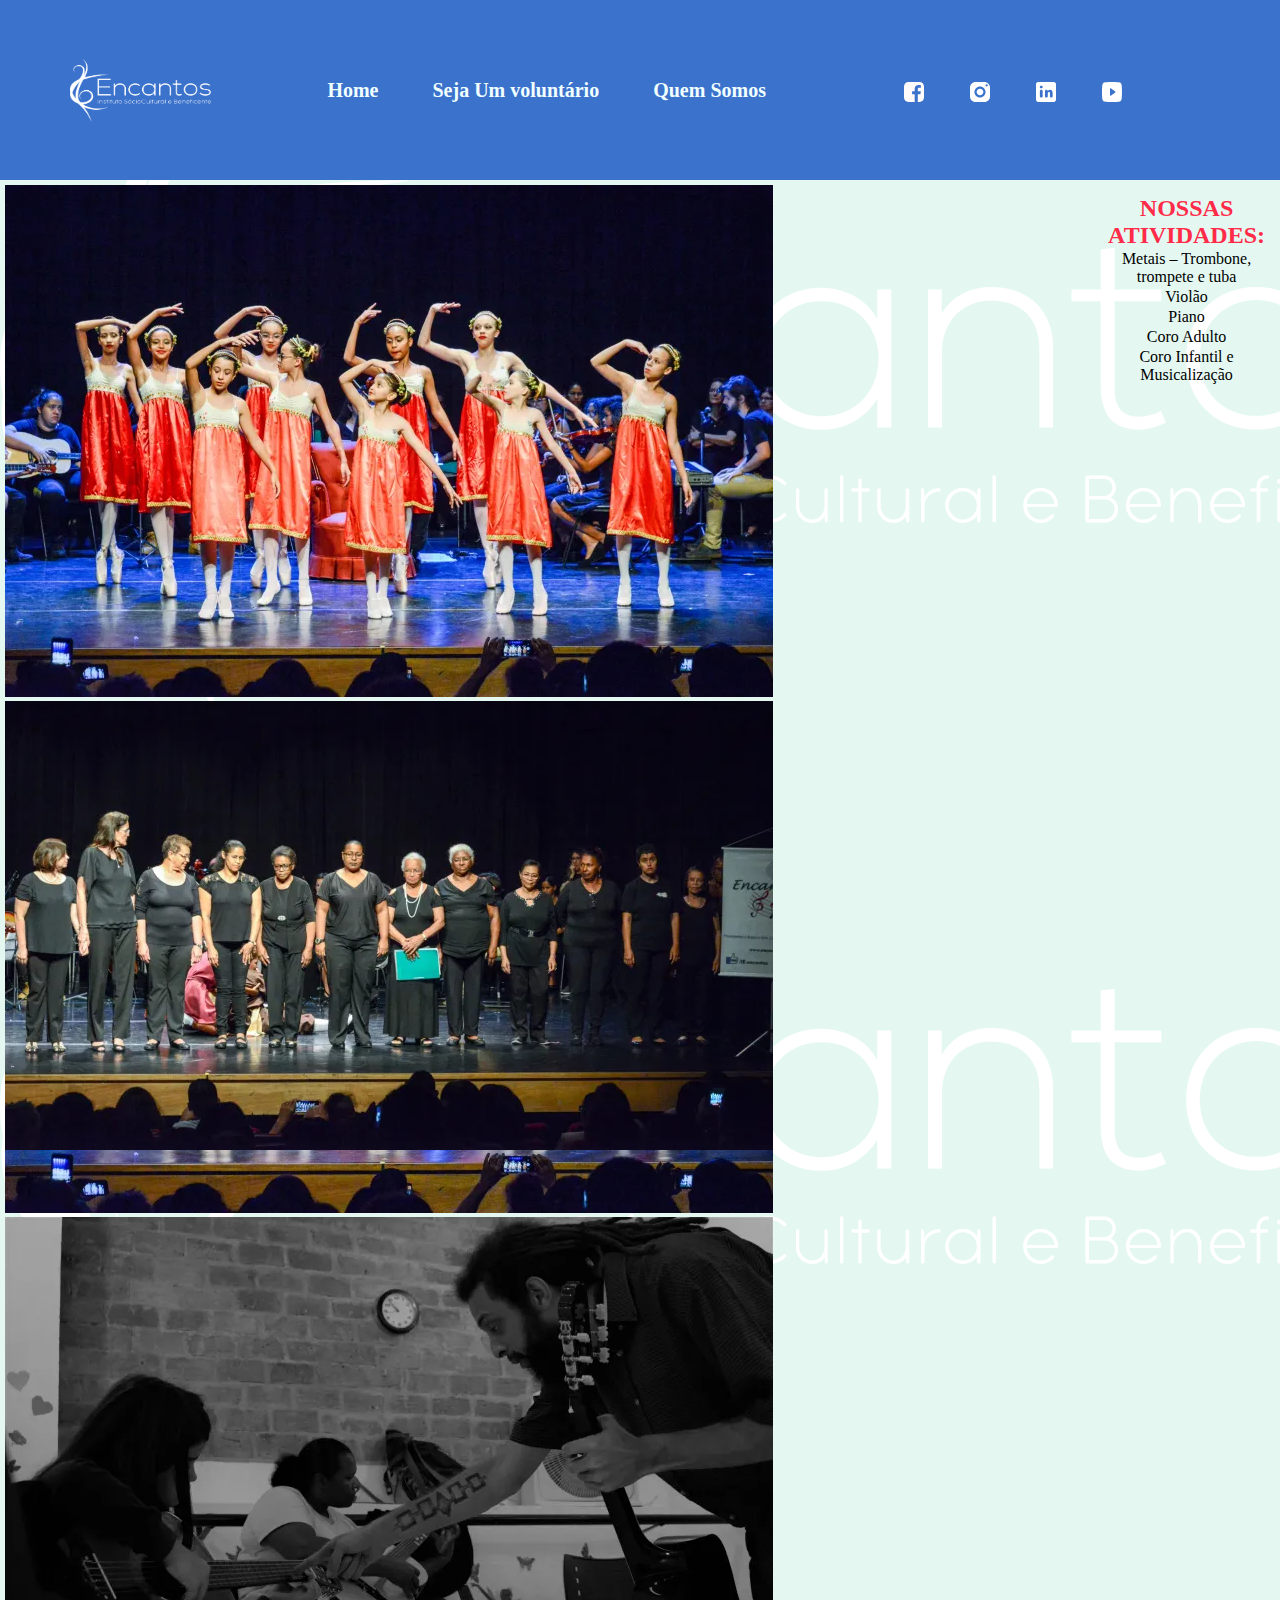
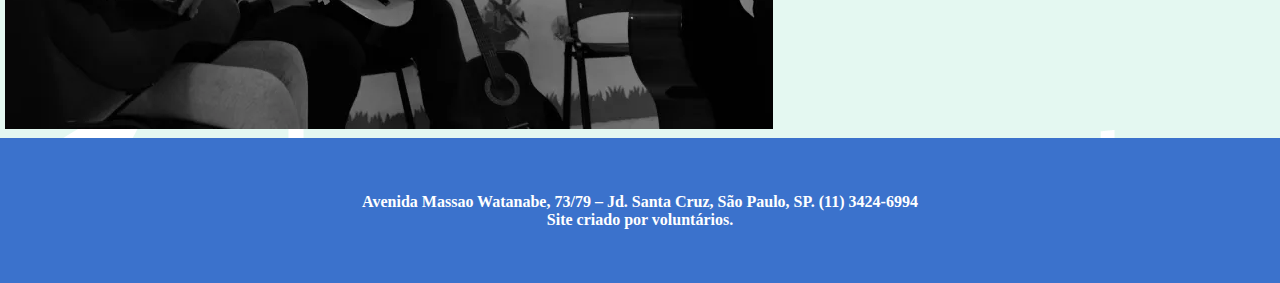
<file: cursos.html>
<!DOCTYPE html>
<html lang="en">
<head>
    <meta charset="UTF-8">
    <meta http-equiv="X-UA-Compatible" content="IE=edge">
    <meta name="viewport" content="width=device-width, initial-scale=1.0">
    <link rel="stylesheet" href="Css/style.css">
    <link rel="stylesheet" href="Css/styleC.css">
    <link rel="shortcut icon" href="imagens/favicon_io (1)/favicon-16x16.png" type="image/x-icon">
    <title>Cursos</title>
</head>
<body>
    <header>
        <img src="imagens/Cópia de logo em branco (positivo).png" alt="Logo Encantos" class="header-logo">
        
        <nav>
            <a href="index.html">Home</a>
            <a href="sejaumvoluntario.html">Seja Um voluntário</a>
            <a href="quemsomos.html">Quem Somos</a>
        </nav>
        <div class="header-icons">
            <a href="https://www.facebook.com/institutoencantos" target="_blank"><img src="imagens/Facebook.svg" alt="icone-facebook"></a>
            <a href="https://www.instagram.com/institutoencantos/" target="_blank"><img src="imagens/Instagram.svg" alt="icone-instagram" ></a>
            <a href="#" target="_blank"><img src="imagens/Linkedin.svg" alt="icone-likedin"></a>
            <a href="https://www.youtube.com/channel/UC0UfWYgQMne2JKoq-WQhG4g" target="_blank"><img src="imagens/Youtube.svg" alt="icone-youtube"></a>
        </div>
        <div class="menu_toggle">
            <div class="one"></div>
            <div class="two"></div>
            <div class="three"></div>
        </div>
        <div class="on_full_Menu showOff" id="on_full_Menu">
            
            <nav class="nav_toggle">
                <a href="index.html">Home</a>
            <a href="sejaumvoluntario.html">Seja Um voluntário</a>
            <a href="quemsomos.html">Quem Somos</a>
            </nav>
        </div>
    </header>
    <main>
        <section class="img">
           <img src="imagens/cursos/1.png" alt="">
           <img src="imagens/cursos/2.png" alt="">
           <img src="imagens/cursos/3.png" alt="">
           
        </section>
        <section class="cursos">
            <h2>NOSSAS ATIVIDADES:</h2>
            <ul>
                <li>Metais – Trombone, trompete e tuba</li>
                <li>Violão</li>
                <li>Piano</li>
                <li>Coro Adulto</li>
                <li>Coro Infantil e Musicalização</li>
            </ul>

        </section>
          
        
    </main>
    <footer>
        <h4>Avenida Massao Watanabe, 73/79 – Jd. Santa Cruz, São Paulo, SP. (11) 3424-6994</h4>
        <h4>Site criado por voluntários.</h4>
    </footer>
    <script src="/JavaScript/app.js"></script>
</body>
</html>
</file>
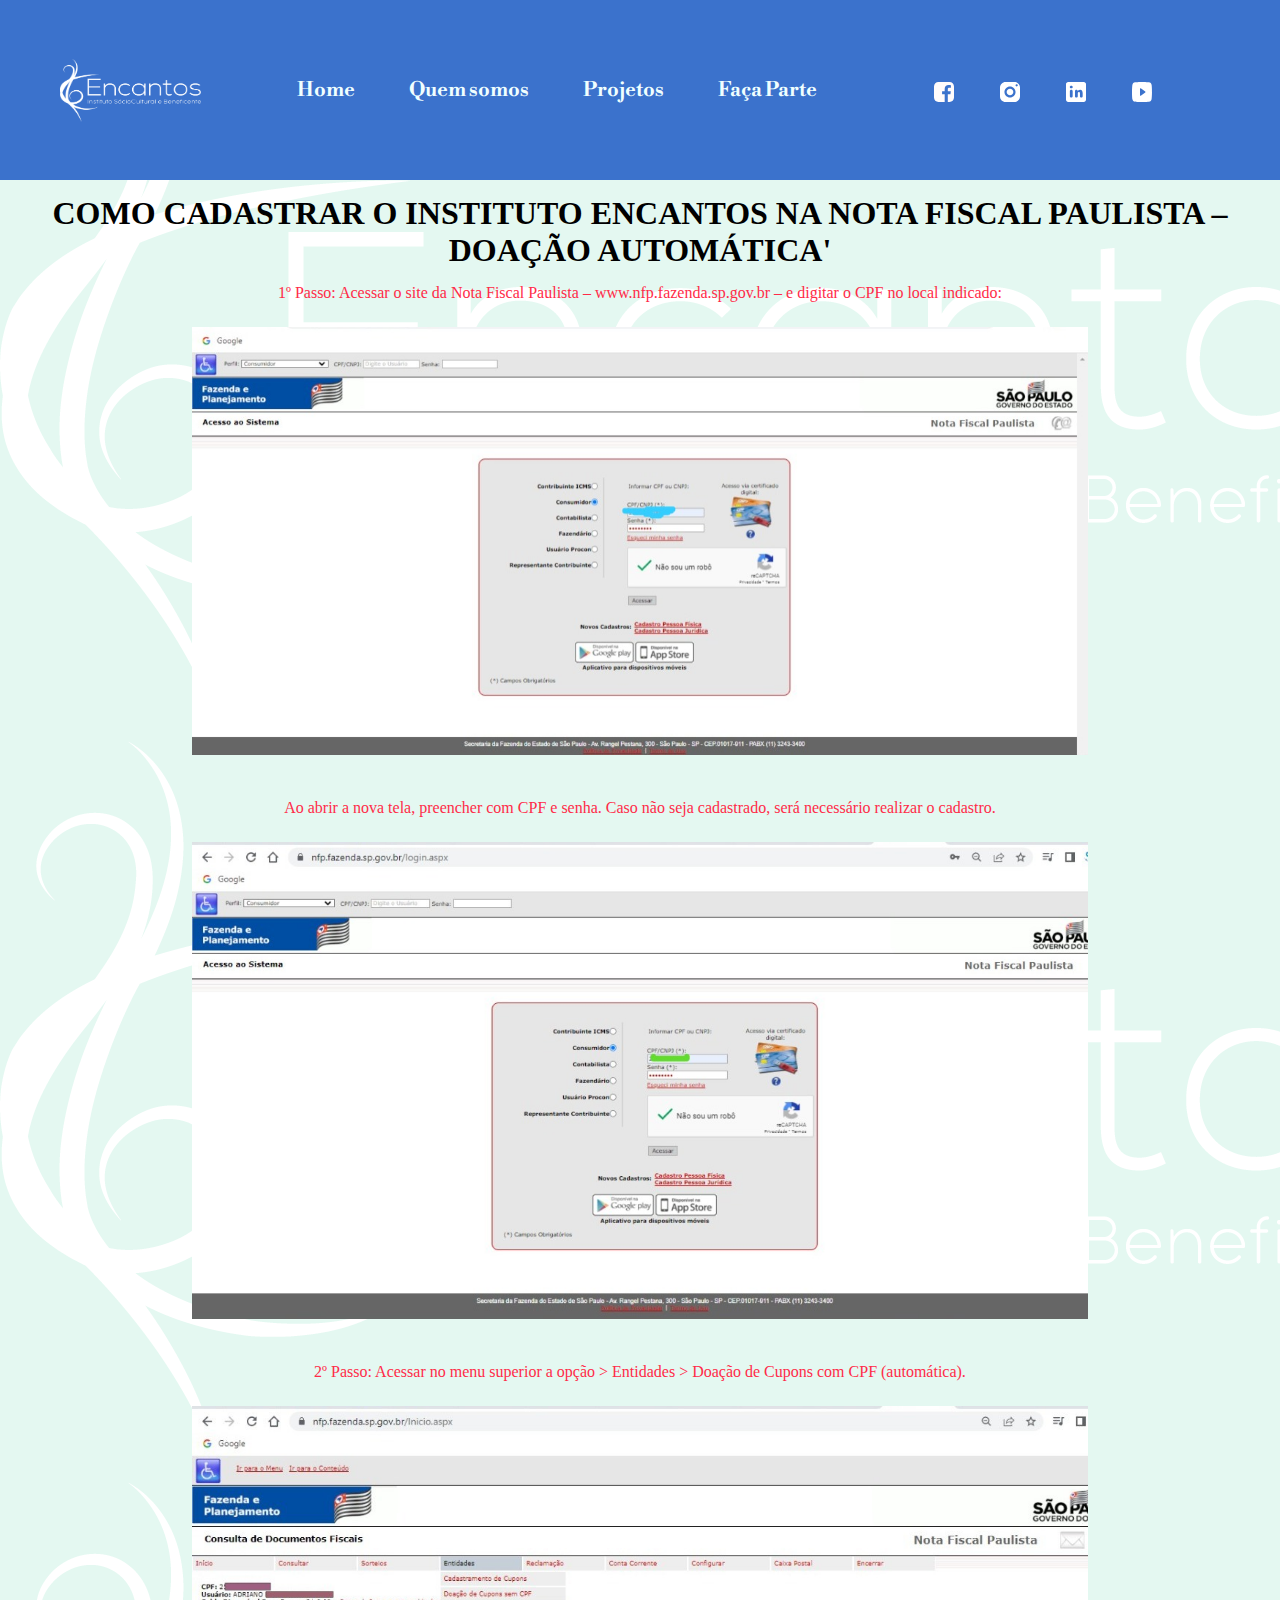
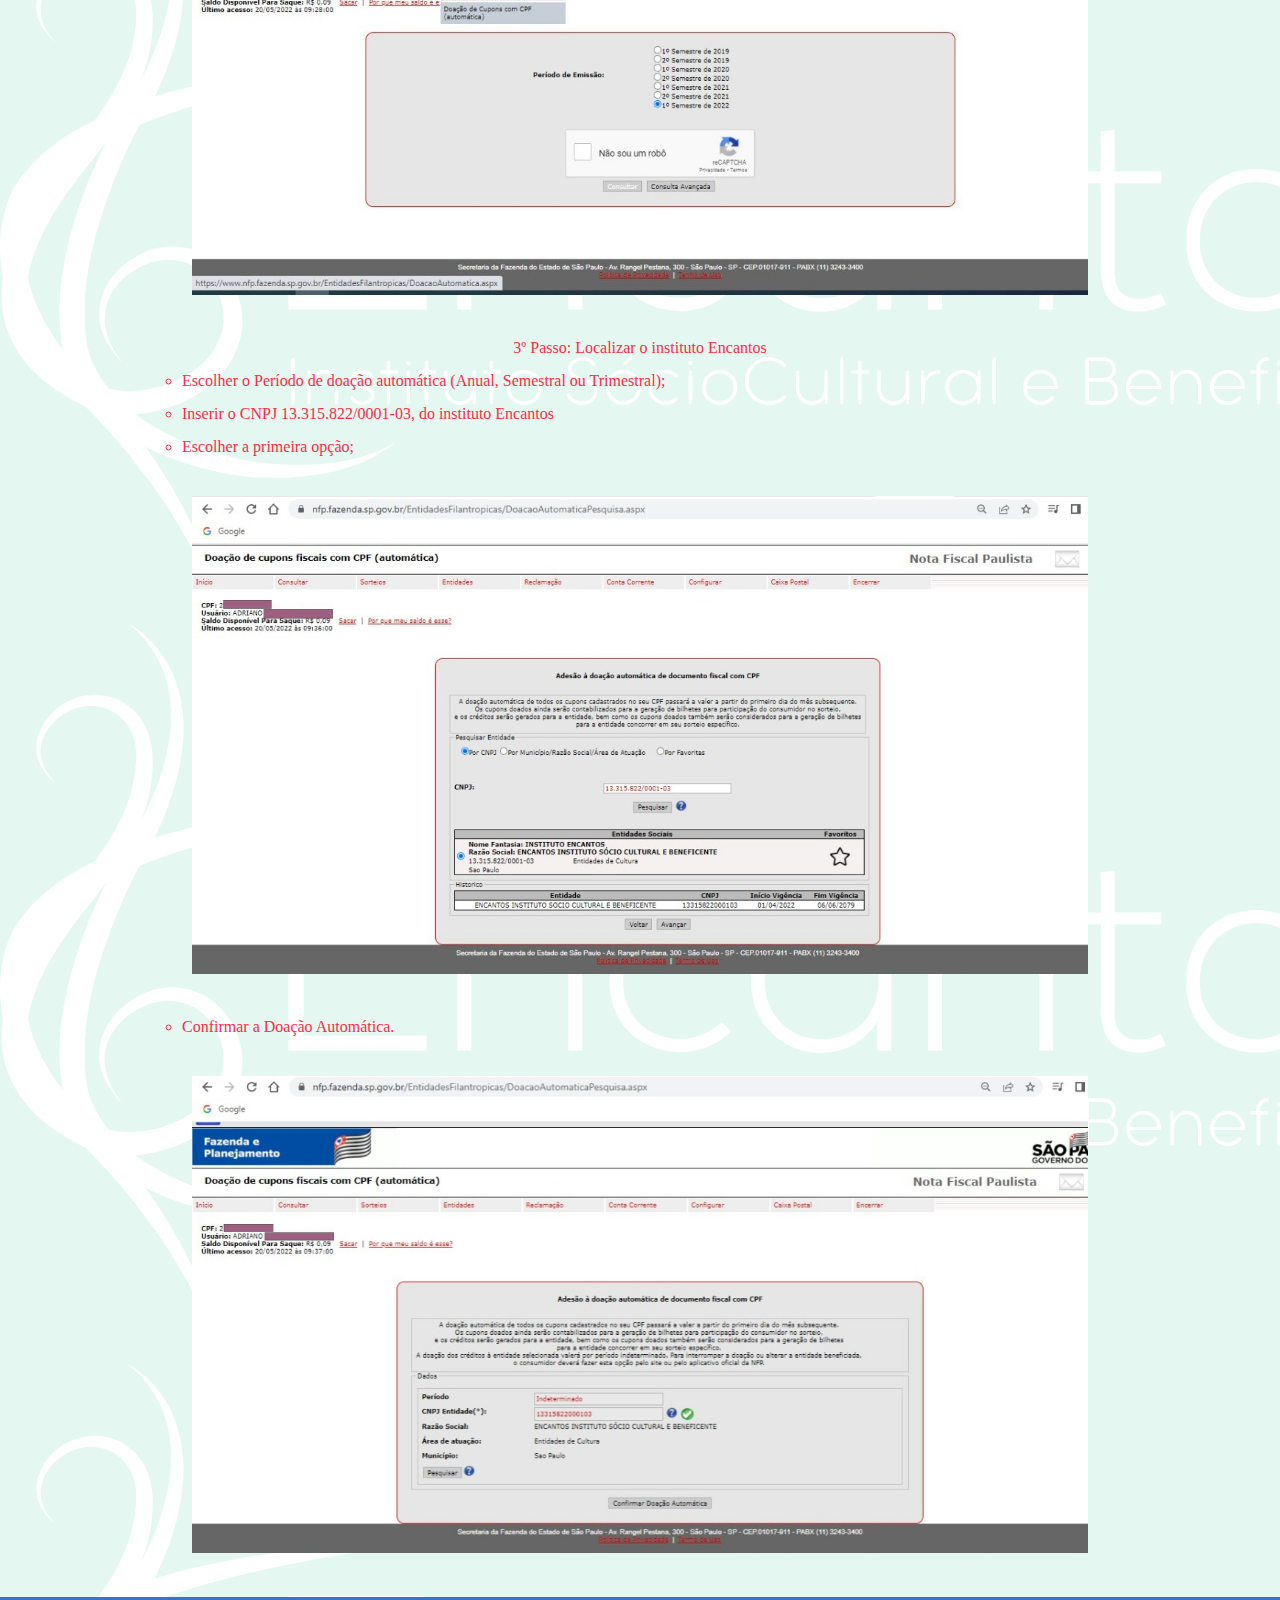
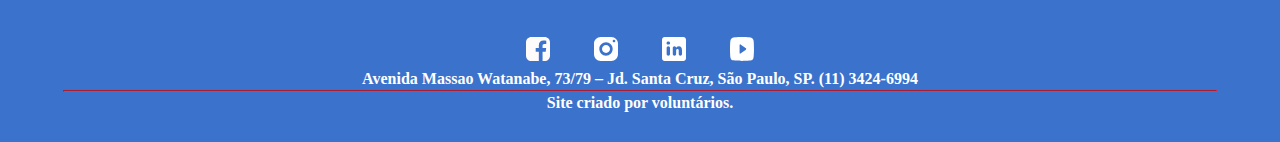
<file: doacao.html>
<!DOCTYPE html>
<html lang="pt-br">
<head>
    <meta charset="UTF-8">
    <meta http-equiv="X-UA-Compatible" content="IE=edge">
    <meta name="viewport" content="width=device-width, initial-scale=1.0">
    <link rel="stylesheet" href="/Css/style.css">
    <link rel="stylesheet" href="/Css/styledoacao.css">
    <link rel="shortcut icon" href="imagens/favicon_io (1)/favicon-16x16.png" type="image/x-icon">
    <style>
        @import url('https://fonts.googleapis.com/css2?family=Anton&display=swap');
        @import url('https://fonts.googleapis.com/css2?family=Comfortaa:wght@300&family=IBM+Plex+Sans+Thai+Looped:wght@500&display=swap');
        @import url('https://fonts.googleapis.com/css2?family=IBM+Plex+Sans+Thai+Looped:wght@500&display=swap');
        @import url('https://fonts.googleapis.com/css2?family=Libre+Bodoni:ital@1&display=swap');
    </style> 
    <title>Doação</title>
</head>
<body>
    <div class="wrapper">
        <div class="popup">
            <h4>Faça sua doação</h4>
            <p>Pix: XXX-XXX-XXX-XX</p>
            <div class="closeX">X</div>
            <article>
                <h4>Doação com nota fiscal</h4>
                <p> Para saber como fazer sua doação com notas fiscais acesse<a href="#">Aqui</a></p>
            </article>
        </div>
    </div>
    <header>
        <img src="imagens/Cópia de logo em branco (positivo).png" alt="Logo Encantos" class="header-logo">
        
        <nav>
            <a href="index.html">Home</a>
            <a href="quemsomos.html">Quem somos</a>
            <a href="projetos.html">Projetos</a>
            <a href="facaparte.html">Faça Parte</a>
        </nav>
        <div class="header-icons">
            <a href="https://www.facebook.com/institutoencantos" target="_blank"><img src="imagens/Facebook.svg" alt="icone-facebook"></a>
            <a href="https://www.instagram.com/institutoencantos/" target="_blank"><img src="imagens/Instagram.svg" alt="icone-instagram" ></a>
            <a href="#" target="_blank"><img src="imagens/Linkedin.svg" alt="icone-likedin"></a>
            <a href="https://www.youtube.com/channel/UC0UfWYgQMne2JKoq-WQhG4g" target="_blank"><img src="imagens/Youtube.svg" alt="icone-youtube"></a>
        </div>
        <div class="menu_toggle">
            <div class="one"></div>
            <div class="two"></div>
            <div class="three"></div>
        </div>
        <div class="on_full_Menu showOff" id="on_full_Menu">
            
            <nav class="nav_toggle">
                <a href="index.html">Home</a>
                <a href="quemsomos.html">Quem somos</a>
                <a href="projetos.html">Projetos</a>
                <a href="facaparte.html">Faça Parte</a>
            </nav>
        </div>
    </header>
    <main>
        <h1>COMO CADASTRAR O INSTITUTO ENCANTOS NA NOTA FISCAL PAULISTA – DOAÇÃO AUTOMÁTICA'</h1>
      <ul>
          <li>
              <p>1º Passo: Acessar o site da Nota Fiscal Paulista – www.nfp.fazenda.sp.gov.br – e digitar o CPF no local indicado:</p>
              <img src="imagens/doacao/01.jpg" class="imgTutorial" alt="">
              <p>Ao abrir a nova tela, preencher com CPF e senha. Caso não seja cadastrado, será necessário realizar o cadastro.</p>
              <img src="imagens/doacao/02.jpg" class="imgTutorial" alt="">
          </li>
          <li>
            <p>2º Passo: Acessar no menu superior a opção > Entidades > Doação de Cupons com CPF (automática).</p>
            <img src="imagens/doacao/03.jpg" class="imgTutorial" alt="">
        </li>
        <li>
            <p>3º Passo: Localizar o instituto Encantos</p>
            <ul>
                <li>Escolher o Período de doação automática (Anual, Semestral ou Trimestral);</li>
                <li>Inserir o CNPJ 13.315.822/0001-03, do instituto Encantos</li>
                <li>Escolher a primeira opção;</li>
               
            </ul>
            
        </li>
        <li>
            <img src="imagens/doacao/04.png" class="imgTutorial" alt="">
        </li>
        <li>
            <ul>
                <li>Confirmar a Doação Automática.</li>
            </ul>
            <img src="imagens/doacao/05.png" class="imgTutorial" alt="">

            
        </li>
        
      </ul>
    </main>
    <footer>
        <div class="icons-footer">
            <a href="https://www.facebook.com/institutoencantos" target="_blank"><img src="imagens/Facebook.svg" alt="icone-facebook"></a>
            <a href="https://www.instagram.com/institutoencantos/" target="_blank"><img src="imagens/Instagram.svg" alt="icone-instagram" ></a>
            <a href="#" target="_blank"><img src="imagens/Linkedin.svg" alt="icone-likedin"></a>
            <a href="https://www.youtube.com/channel/UC0UfWYgQMne2JKoq-WQhG4g" target="_blank"><img src="imagens/Youtube.svg" alt="icone-youtube"></a>
        </div>
       
        <h4>Avenida Massao Watanabe, 73/79 – Jd. Santa Cruz, São Paulo, SP. (11) 3424-6994</h4>
        <hr>
        <h4>Site criado por voluntários.</h4>
    </footer>
    <script src="/JavaScript/app.js"></script>
</body>
</html>
</file>
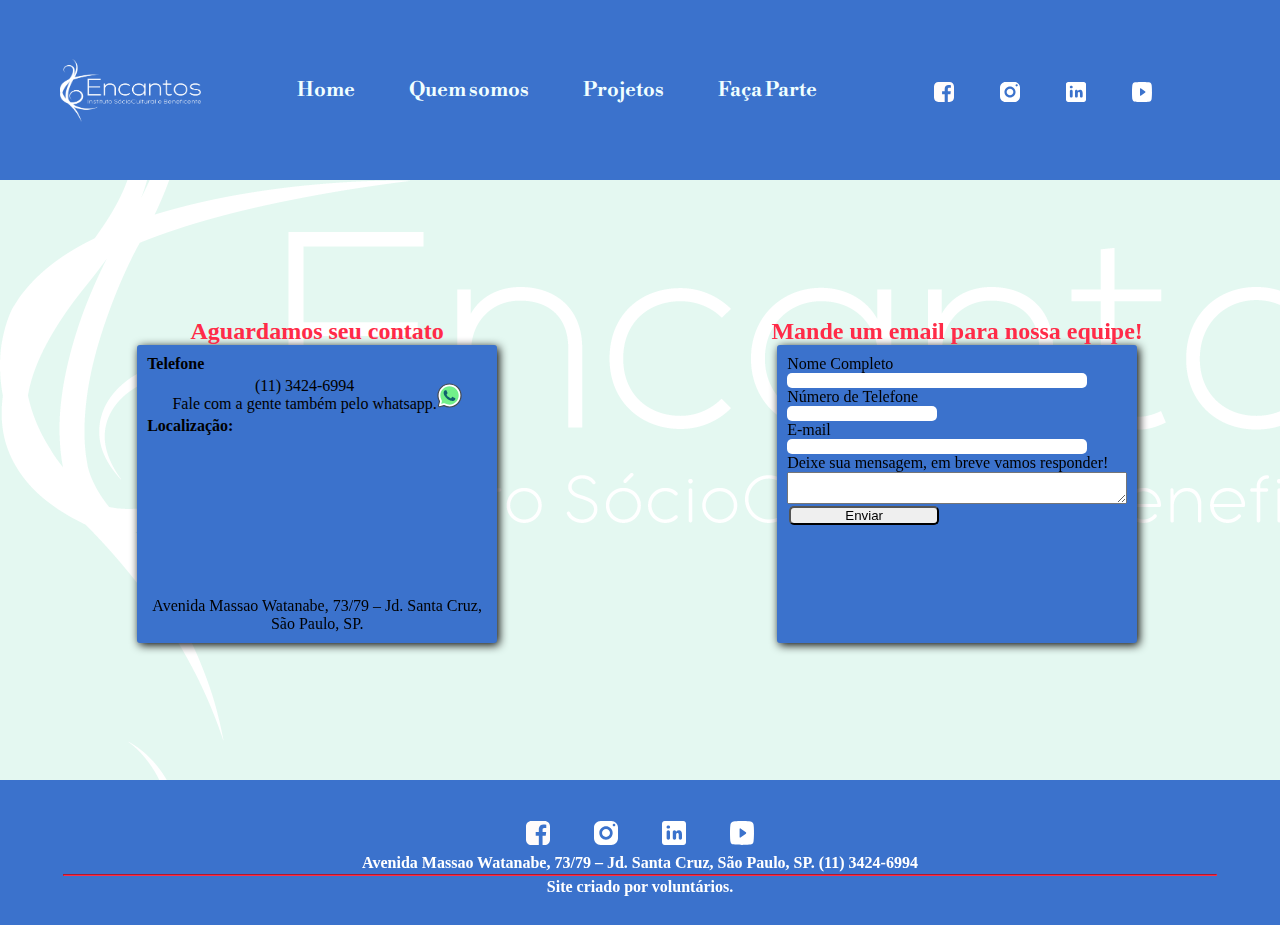
<file: facaparte.html>
<!DOCTYPE html>
<html lang="en">
<head>
    <meta charset="UTF-8">
    <meta http-equiv="X-UA-Compatible" content="IE=edge">
    <meta name="viewport" content="width=device-width, initial-scale=1.0">
    <link rel="stylesheet" href="Css/style.css">
    <link rel="stylesheet" href="Css/styleSV.css">
    <link rel="shortcut icon" href="imagens/favicon_io (1)/favicon-16x16.png" type="image/x-icon">
    <style>
        @import url('https://fonts.googleapis.com/css2?family=Anton&display=swap');
        @import url('https://fonts.googleapis.com/css2?family=Comfortaa:wght@300&family=IBM+Plex+Sans+Thai+Looped:wght@500&display=swap');
        @import url('https://fonts.googleapis.com/css2?family=IBM+Plex+Sans+Thai+Looped:wght@500&display=swap');
        @import url('https://fonts.googleapis.com/css2?family=Libre+Bodoni:ital@1&display=swap');
    </style> 
    <title>Faça Parte</title>
</head>
<body>
    <header>
        <img src="imagens/Cópia de logo em branco (positivo).png" alt="Logo Encantos" class="header-logo">
        
        <nav>
            <a href="index.html">Home</a>
            <a href="quemsomos.html">Quem somos</a>
            <a href="projetos.html">Projetos</a>
            <a href="facaparte.html">Faça Parte</a>
        </nav>
        <div class="header-icons">
            <a href="https://www.facebook.com/institutoencantos" target="_blank"><img src="imagens/Facebook.svg" alt="icone-facebook"></a>
            <a href="https://www.instagram.com/institutoencantos/" target="_blank"><img src="imagens/Instagram.svg" alt="icone-instagram" ></a>
            <a href="#" target="_blank"><img src="imagens/Linkedin.svg" alt="icone-likedin"></a>
            <a href="https://www.youtube.com/channel/UC0UfWYgQMne2JKoq-WQhG4g" target="_blank"><img src="imagens/Youtube.svg" alt="icone-youtube"></a>
        </div>
        <div class="menu_toggle">
            <div class="one"></div>
            <div class="two"></div>
            <div class="three"></div>
        </div>
        <div class="on_full_Menu showOff" id="on_full_Menu">
            
            <nav class="nav_toggle">
                <a href="index.html">Home</a>
                <a href="projetos.html">Cursos</a>
                <a href="quemsomos.html">Quem Somos</a>
                <a href="facaparte.html">Faça Parte</a>
            </nav>
        </div>
    </header>
    <main>
        <section>
            <h2>Aguardamos seu contato</h2>
            <div class="contact">
                <h4>Telefone</h4>
            <p>(11) 3424-6994 <br>
                Fale com a gente também pelo whatsapp.<a href="https://web.whatsapp.com/send?phone=551134246994" target="_blank"><img id="whats" src="imagens/icons8-whatsapp.svg" alt=""></a></p>
            <h4>Localização:</h4>
            <div class="map"><iframe src="https://www.google.com/maps/embed?pb=!1m18!1m12!1m3!1d3659.90221699169!2d-46.669913685024!3d-23.463991384731287!2m3!1f0!2f0!3f0!3m2!1i1024!2i768!4f13.1!3m3!1m2!1s0x94cef75e2ed046e3%3A0x68a39c5c61e62952!2sAv.%20Masao%20Watanabe%2C%2073%20-%20Jardim%20Santa%20Cruz%2C%20S%C3%A3o%20Paulo%20-%20SP%2C%2002672-000!5e0!3m2!1spt-BR!2sbr!4v1656889603598!5m2!1spt-BR!2sbr" width="200" height="150" style="border:0;" allowfullscreen="" loading="lazy" referrerpolicy="no-referrer-when-downgrade"></iframe></div>
            <p>Avenida Massao Watanabe, 73/79 – Jd. Santa Cruz, São Paulo, SP.</p>
        </div>
        
        </section>
        
            
        
        <section>
            
          <h2>Mande um email para nossa equipe!</h2>
    <form action="https://formsubmit.co/andersonboyjua@gmail.com" method="POST">
        <label for="nomeCompleto">Nome Completo</label>
        <input type="text" id="nomeCompleto" name="name">
        <label for="numeroTelefone">Número de Telefone</label>
        <input type="tel" id="numeroTelefone">
        <label for="email">E-mail</label>
        <input type="email" name="email" id="email">
        <label for="descricao">Deixe sua mensagem, em breve vamos responder!</label>
        <textarea type="message" ></textarea>
        <button type="submit">Enviar</button>
    </form>
        </section>
      
    </main>
    <footer>
        <div class="icons-footer">
            <a href="https://www.facebook.com/institutoencantos" target="_blank"><img src="imagens/Facebook.svg" alt="icone-facebook"></a>
            <a href="https://www.instagram.com/institutoencantos/" target="_blank"><img src="imagens/Instagram.svg" alt="icone-instagram" ></a>
            <a href="#" target="_blank"><img src="imagens/Linkedin.svg" alt="icone-likedin"></a>
            <a href="https://www.youtube.com/channel/UC0UfWYgQMne2JKoq-WQhG4g" target="_blank"><img src="imagens/Youtube.svg" alt="icone-youtube"></a>
        </div>
       
        <h4>Avenida Massao Watanabe, 73/79 – Jd. Santa Cruz, São Paulo, SP. (11) 3424-6994</h4>
        <hr>
        <h4>Site criado por voluntários.</h4>
    </footer>
    <script src="/JavaScript/app.js"></script>
</body>
</html>
</file>
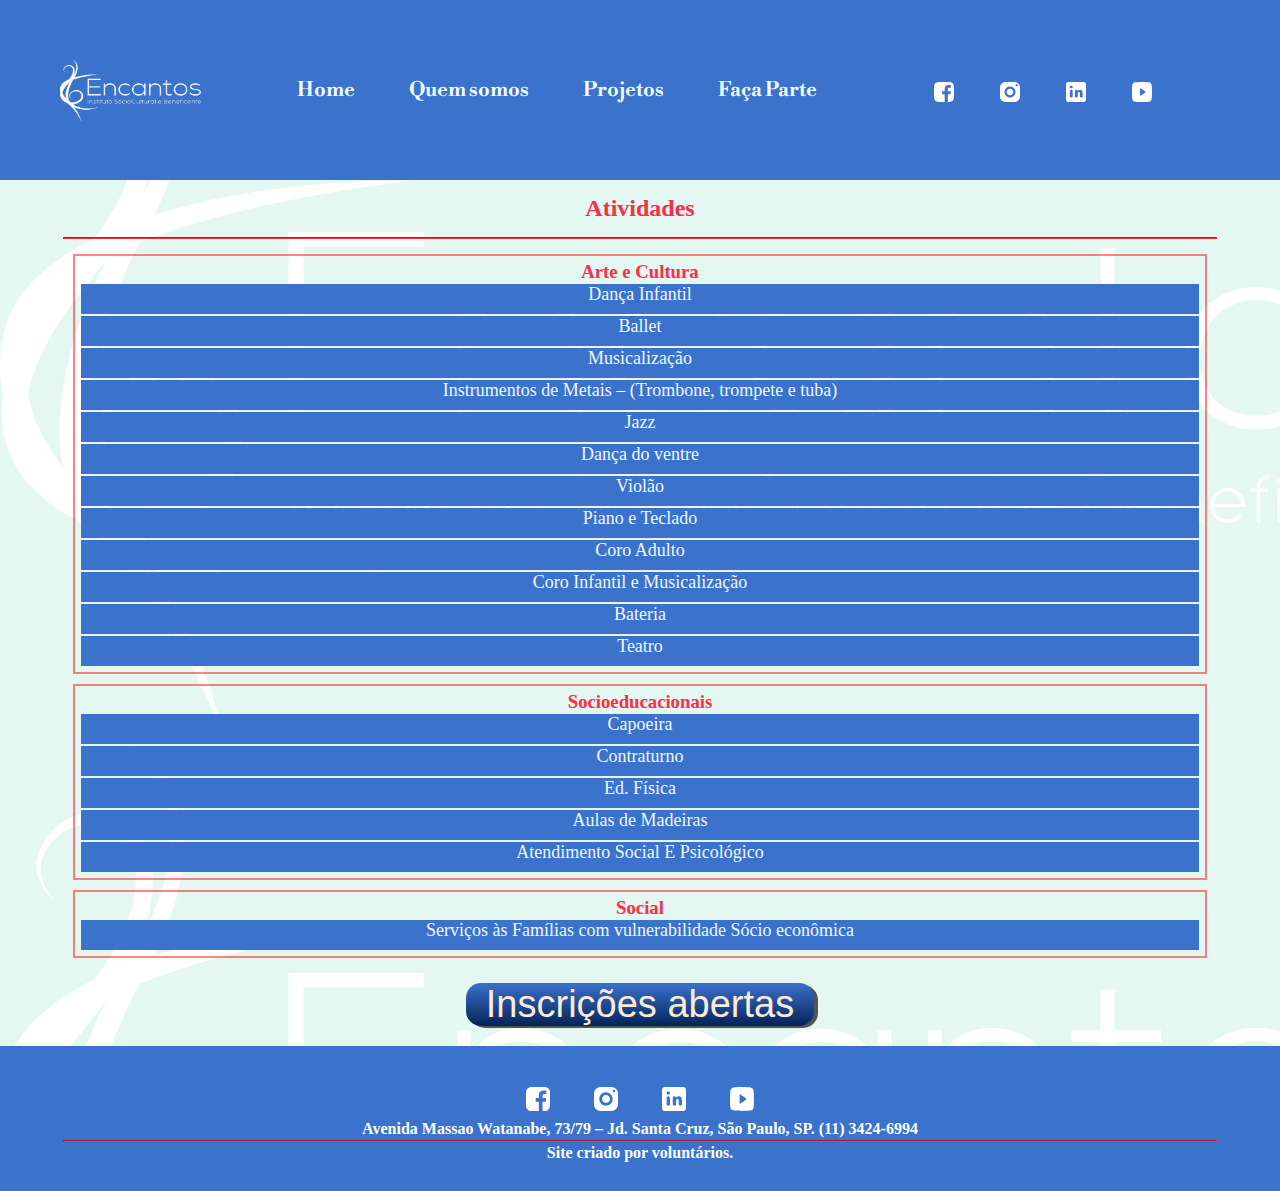
<file: projetos.html>
<!DOCTYPE html>
<html lang="en">
<head>
    <meta charset="UTF-8">
    <meta http-equiv="X-UA-Compatible" content="IE=edge">
    <meta name="viewport" content="width=device-width, initial-scale=1.0">
    <link rel="stylesheet" href="Css/style.css">
    <link rel="stylesheet" href="Css/styleC.css">
    <link rel="shortcut icon" href="imagens/favicon_io (1)/favicon-16x16.png" type="image/x-icon">
    <style>
        @import url('https://fonts.googleapis.com/css2?family=Anton&display=swap');
        @import url('https://fonts.googleapis.com/css2?family=Comfortaa:wght@300&family=IBM+Plex+Sans+Thai+Looped:wght@500&display=swap');
        @import url('https://fonts.googleapis.com/css2?family=IBM+Plex+Sans+Thai+Looped:wght@500&display=swap');
        @import url('https://fonts.googleapis.com/css2?family=Libre+Bodoni:ital@1&display=swap');
    </style> 
    <title>Projetos</title>
</head>
<body>
    <header>
        <img src="imagens/Cópia de logo em branco (positivo).png" alt="Logo Encantos" class="header-logo">
        
        <nav>
            <a href="index.html">Home</a>
            <a href="quemsomos.html">Quem somos</a>
            <a href="projetos.html">Projetos</a>
            <a href="facaparte.html">Faça Parte</a>
        </nav>
        <div class="header-icons">
            <a href="https://www.facebook.com/institutoencantos" target="_blank"><img src="imagens/Facebook.svg" alt="icone-facebook"></a>
            <a href="https://www.instagram.com/institutoencantos/" target="_blank"><img src="imagens/Instagram.svg" alt="icone-instagram" ></a>
            <a href="#" target="_blank"><img src="imagens/Linkedin.svg" alt="icone-likedin"></a>
            <a href="https://www.youtube.com/channel/UC0UfWYgQMne2JKoq-WQhG4g" target="_blank"><img src="imagens/Youtube.svg" alt="icone-youtube"></a>
        </div>
        <div class="menu_toggle">
            <div class="one"></div>
            <div class="two"></div>
            <div class="three"></div>
        </div>
        <div class="on_full_Menu showOff" id="on_full_Menu">
            
            <nav class="nav_toggle">
                 <a href="index.html">Home</a>
                <a href="quemsomos.html">Quem somos</a>
                <a href="projetos.html">Projetos</a>
                <a href="facaparte.html">Faça Parte</a>
            </nav>
        </div>
    </header>
    <main>
        
        <section class="cursos">
            <h2>Atividades</h2>
            <hr>
            <ul data-js="containActive">
                <div class="containGroupOfAtctives">
                   
                    <h3>Arte e Cultura</h3>
                    
                    <li><div class="atividade">Dança Infantil</div>
                        <div class="containInfo off">
                            <table>
                                <tr>
                                    <td>Público</td>
                                    <td>Dias</td>
                                    <td>Horários</td>
                                </tr>
                                <tr>
                                    <td>A partir de 8 anos</td>
                                    <td>Quarta</td>
                                    <td>Dás 16:30 às 18:00</td>
                                </tr>
                            </table>
                        </div></li>
                    <li><div class="atividade">Ballet</div>
                        <div class="containInfo off">
                            <table>
                                <tr>
                                    <td>Público</td>
                                    <td>Dias</td>
                                    <td>Horários</td>
                                </tr>
                                <tr>
                                    <td>A partir de 3 anos</td>
                                    <td>Sábado</td>
                                    <td>Dás 10:15 às 13:00</td>
                                </tr>
                            </table>
                        </div></li>
                    <li><div class="atividade">Musicalização</div>
                        <div class="containInfo off">
                            <table>
                                <tr>
                                    <td>Público</td>
                                    <td>Dias</td>
                                    <td>Horários</td>
                                </tr>
                                <tr>
                                    <td>De 3 a 6 anos</td>
                                    <td>Quinta</td>
                                    <td>Dás 16:30 às 18:00</td>
                                </tr>
                            </table>
                        </div></li>
                    <li><div class="atividade">Instrumentos de Metais – (Trombone, trompete e tuba)</div>
                    <div class="containInfo off">
                        <table>
                            <tr>
                                <td>Público</td>
                                <td>Dias</td>
                                <td>Horários</td>
                            </tr>
                            <tr>
                                <td>A partir de 8 anos</td>
                                <td>Sábado</td>
                                <td>Dás 13:45 às 15:00</td>
                            </tr>
                        </table>
                    </div></li>
                    <li><div class="atividade">Jazz</div>
                        <div class="containInfo off">
                            <table>
                                <tr>
                                    <td>Público</td>
                                    <td>Dias</td>
                                    <td>Horários</td>
                                </tr>
                                <tr>
                                    <td>---</td>
                                    <td>---</td>
                                    <td>---</td>
                                </tr>
                            </table>
                        </div></li>
                    <li><div class="atividade">Dança do ventre</div>
                        <div class="containInfo off">
                            <table>
                                <tr>
                                    <td>Público</td>
                                    <td>Dias</td>
                                    <td>Horários</td>
                                </tr>
                                <tr>
                                    <td>Mulheres acima de 16 anos</td>
                                    <td>Sábado</td>
                                    <td>Dás 09:00 às 10:00</td>
                                </tr>
                            </table>
                        </div></li>
                    <li><div class="atividade">Violão</div>
                    <div class="containInfo off">
                        <table>
                            <tr>
                                <td>Público</td>
                                <td>Dias</td>
                                <td>Horários</td>
                            </tr>
                            <tr>
                                <td>A partir de 8 anos</td>
                                <td>Quarta</td>
                                <td>Das 18:00 às 21:00</td>
                            </tr>
                        </table>
                    </div></li>
                    <li><div class="atividade">Piano e Teclado</div>
                    <div class="containInfo off">
                        <table>
                            <tr>
                                <td>Público</td>
                                <td>Dias</td>
                                <td>Horários</td>
                            </tr>
                            <tr>
                                <td>A partir de 8 anos</td>
                                <td>Quarta e Quinta</td>
                                <td>Dás 13:00 às 16:30</td>
                            </tr>
                        </table>
                    </div></li>
                    <li><div class="atividade">Coro Adulto</div>
                    <div class="containInfo off">
                        <table>
                            <tr>
                                <td>Público</td>
                                <td>Dias</td>
                                <td>Horários</td>
                            </tr>
                            <tr>
                                <td>A partir de 12 anos</td>
                                <td>Quinta</td>
                                <td>Dás 19:30 às 21:00</td>
                            </tr>
                        </table>
                    </div></li>
                    <li><div class="atividade">Coro Infantil e Musicalização</div>
                    <div class="containInfo off">
                        <table>
                            <tr>
                                <td>Público</td>
                                <td>Dias</td>
                                <td>Horários</td>
                            </tr>
                            <tr>
                                <td>A partir de 7 aos 12 anos</td>
                                <td>Sábado</td>
                                <td>Dás 10:00 às 11:45</td>
                            </tr>
                        </table>
                    </div></li>
                    <li><div class="atividade">Bateria</div>
                        <div class="containInfo off">
                            <table>
                                <tr>
                                    <td>Público</td>
                                    <td>Dias</td>
                                    <td>Horários</td>
                                </tr>
                                <tr>
                                    <td>A partir de 8 anos</td>
                                    <td>Segunda</td>
                                    <td>Dás 17:30 às 20:30</td>
                                </tr>
                            </table>
                        </div></li>
                        <li><div class="atividade">Teatro</div>
                            <div class="containInfo off">
                                <table>
                                    <tr>
                                        <td>Público</td>
                                        <td>Dias</td>
                                        <td>Horários</td>
                                    </tr>
                                    <tr>
                                        <td>A partir de 8 anos</td>
                                        <td>Sexta</td>
                                        <td>Dás 19:00 às 20:30</td>
                                    </tr>
                                </table>
                        </div></li>
                </div>
                    <div class="containGroupOfAtctives">
                        
                        <h3>Socioeducacionais</h3>

                    <li><div class="atividade">Capoeira</div>
                    <div class="containInfo off">
                        <table>
                            <tr>
                                <td>Público</td>
                                <td>Dias</td>
                                <td>Horários</td>
                            </tr>
                            <tr>
                                <td>A partir de 4 anos à adultos.</td>
                                <td>Segunda</td>
                                <td>Dás 16:30 às 18:00</td>
                            </tr>
                        </table>
                    </div></li>

                    <li><div class="atividade">Contraturno</div>
                        <div class="containInfo off">
                            <table>
                                <tr>
                                    <td>Público</td>
                                    <td>Dias</td>
                                    <td>Horários</td>
                                </tr>
                                <tr>
                                    <td>A partir de 4 a 12 anos.</td>
                                    <td>Segunda</td>
                                    <td>Dás 13:00 às 18:00</td>
                                </tr>
                            </table>
                        </div></li>
                   
                    <li><div class="atividade">Ed. Física</div>
                        <div class="containInfo off">
                            <table>
                                <tr>
                                    <td>Público</td>
                                    <td>Dias</td>
                                    <td>Horários</td>
                                </tr>
                                <tr>
                                    <td>A partir de 8 anos</td>
                                    <td>Terça</td>
                                    <td>Dás 16:30 às 18:00</td>
                                </tr>
                            </table>
                        </div></li>
                        <li><div class="atividade">Aulas de Madeiras</div>
                            <div class="containInfo off">
                                <table>
                                    <tr>
                                        <td>Público</td>
                                        <td>Dias</td>
                                        <td>Horários</td>
                                    </tr>
                                    <tr>
                                        <td>A partir de 18 anos</td>
                                        <td>Quarta</td>
                                        <td>Dás 19:00 às 20:30</td>
                                    </tr>
                                </table>
                            </div></li>
                            <li><div class="atividade">Atendimento Social E Psicológico</div>
                                <div class="containInfo off">
                                    <table>
                                        <tr>
                                            <td>Público</td>
                                            <td>Dias</td>
                                            <td>Horários</td>
                                        </tr>
                                        <tr>
                                            <td>---</td>
                                            <td>---</td>
                                            <td>---</td>
                                        </tr>
                                    </table>
                                </div></li>

                            
                </div>
                <div class="containGroupOfAtctives">
                    <h3>Social</h3>
                    <li><div class="atividade">Serviços às Famílias com vulnerabilidade Sócio econômica</div>
                        <div class="containInfo off">
                         <p>PRESTAÇÃO DE SERVIÇOS ÀS FAMÍLIAS COM VULNERABILIDADE SÓCIO ECONÔMICA, CONFORME APOIO E PARCERIAS: CIDADE SOLIDÁRIA, JPC – Juntos pelas Crianças, LBV, Unidades Básicas de Saúde  e instituições da região. 
                            Distribuição de  Cestas  Básica e Kit Higiene para famílias cadastradas.</p>
                        </div></li>
                            
                </div>
            </ul>

        </section>
    </main>
    <button><a href="facaparte.html">Inscrições abertas</a></button>
    <footer>
        <div class="icons-footer">
            <a href="https://www.facebook.com/institutoencantos" target="_blank"><img src="imagens/Facebook.svg" alt="icone-facebook"></a>
            <a href="https://www.instagram.com/institutoencantos/" target="_blank"><img src="imagens/Instagram.svg" alt="icone-instagram" ></a>
            <a href="#" target="_blank"><img src="imagens/Linkedin.svg" alt="icone-likedin"></a>
            <a href="https://www.youtube.com/channel/UC0UfWYgQMne2JKoq-WQhG4g" target="_blank"><img src="imagens/Youtube.svg" alt="icone-youtube"></a>
        </div>
       
        <h4>Avenida Massao Watanabe, 73/79 – Jd. Santa Cruz, São Paulo, SP. (11) 3424-6994</h4>
        <hr>
        <h4>Site criado por voluntários.</h4>
    </footer>
    <script src="/JavaScript/appActives.js"></script>
    <script src="/JavaScript/app.js"></script>
</body>
</html>
</file>
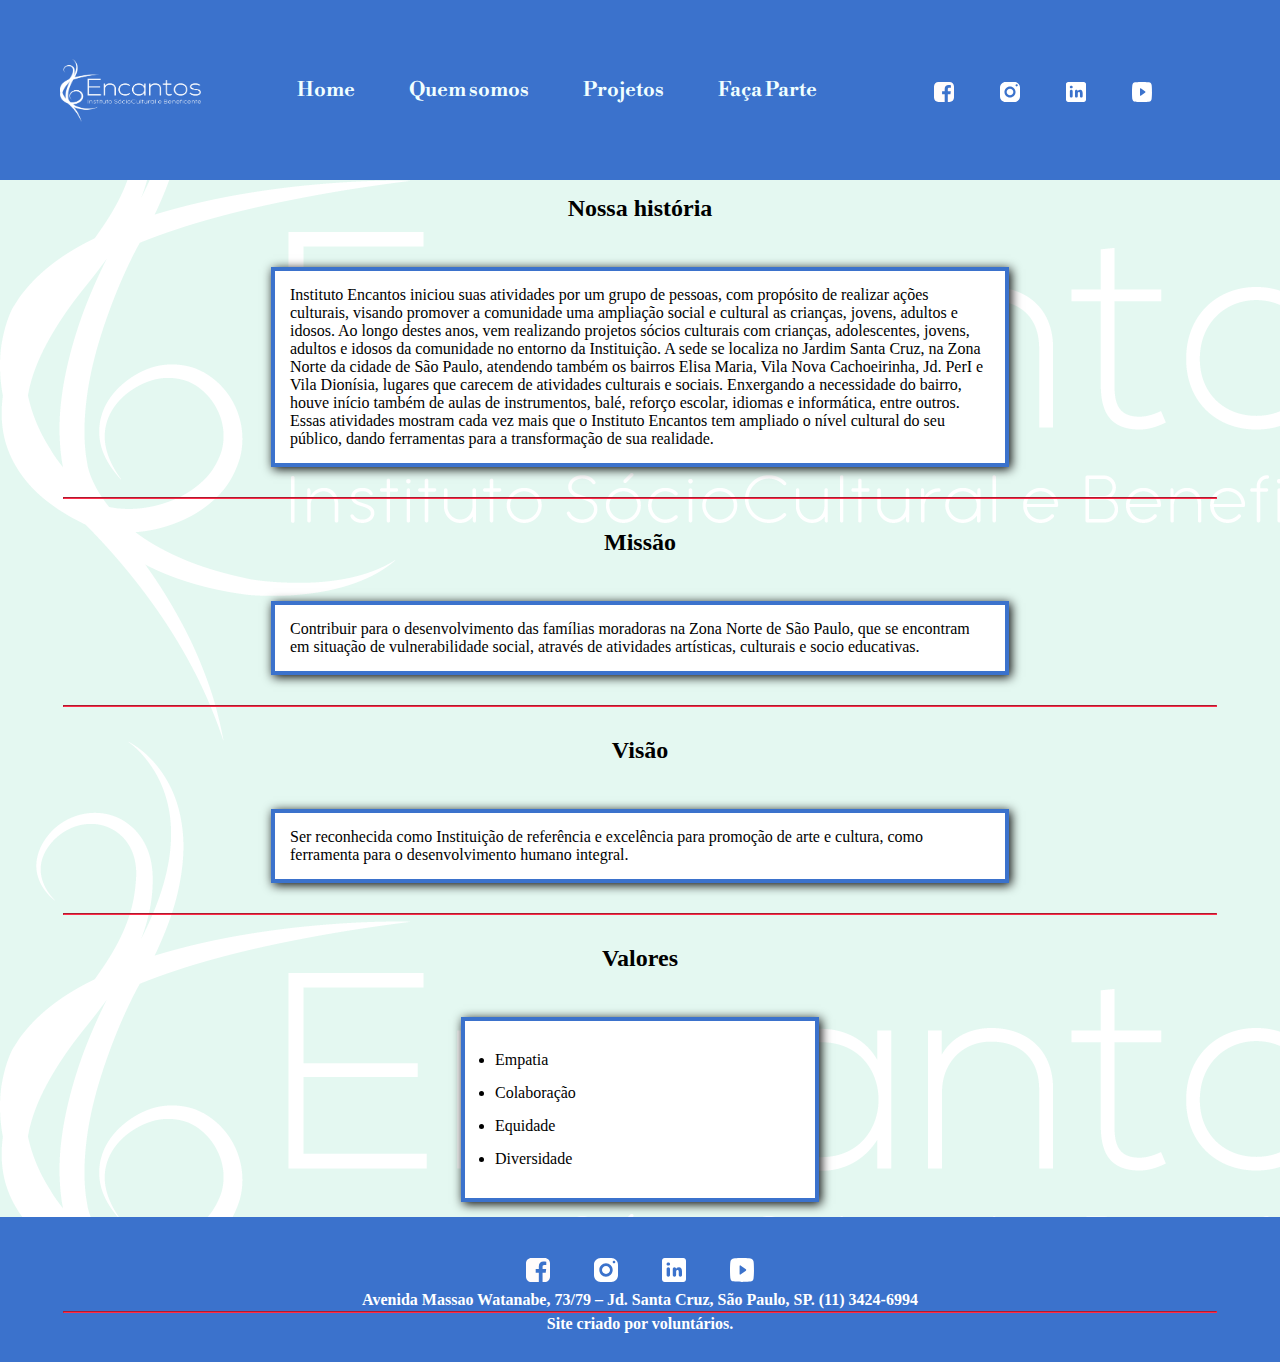
<file: quemsomos.html>
<!DOCTYPE html>
<html lang="en">
<head>
    <meta charset="UTF-8">
    <meta http-equiv="X-UA-Compatible" content="IE=edge">
    <meta name="viewport" content="width=device-width, initial-scale=1.0">
    <link rel="stylesheet" href="Css/style.css">
    <link rel="stylesheet" href="/Css/styleQS.css">
    <link rel="shortcut icon" href="imagens/favicon_io (1)/favicon-16x16.png" type="image/x-icon">
    <style>
        @import url('https://fonts.googleapis.com/css2?family=Anton&display=swap');
        @import url('https://fonts.googleapis.com/css2?family=Comfortaa:wght@300&family=IBM+Plex+Sans+Thai+Looped:wght@500&display=swap');
        @import url('https://fonts.googleapis.com/css2?family=IBM+Plex+Sans+Thai+Looped:wght@500&display=swap');
        @import url('https://fonts.googleapis.com/css2?family=Libre+Bodoni:ital@1&display=swap');
    </style> 
    <title>Quem Somos</title>
</head>
<body>
    <header>
        <img src="imagens/Cópia de logo em branco (positivo).png" alt="Logo Encantos" class="header-logo">
        
        <nav>
            <a href="index.html">Home</a>
            <a href="quemsomos.html">Quem somos</a>
            <a href="projetos.html">Projetos</a>
            <a href="facaparte.html">Faça Parte</a>
        </nav>
        <div class="header-icons">
            <a href="https://www.facebook.com/institutoencantos" target="_blank"><img src="imagens/Facebook.svg" alt="icone-facebook"></a>
            <a href="https://www.instagram.com/institutoencantos/" target="_blank"><img src="imagens/Instagram.svg" alt="icone-instagram" ></a>
            <a href="#" target="_blank"><img src="imagens/Linkedin.svg" alt="icone-likedin"></a>
            <a href="https://www.youtube.com/channel/UC0UfWYgQMne2JKoq-WQhG4g" target="_blank"><img src="imagens/Youtube.svg" alt="icone-youtube"></a>
        </div>
        <div class="menu_toggle">
            <div class="one"></div>
            <div class="two"></div>
            <div class="three"></div>
        </div>
        <div class="on_full_Menu showOff" id="on_full_Menu">
            
            <nav class="nav_toggle">
                <a href="index.html">Home</a>
                <a href="quemsomos.html">Quem somos</a>
                <a href="projetos.html">Projetos</a>
                 <a href="facaparte.html">Faça Parte</a>
            </nav>
        </div>
    </header>
    <main>
        <section>
           <h2 class="title">Nossa história</h2>

           <article>Instituto Encantos iniciou suas atividades por um grupo de pessoas, com propósito de realizar ações culturais, visando promover a comunidade uma ampliação social e cultural as crianças, jovens, adultos e idosos.

            Ao longo destes anos, vem realizando projetos sócios culturais com crianças, adolescentes, jovens, adultos e idosos da comunidade no entorno da Instituição.
            
            A sede se localiza no Jardim Santa Cruz, na Zona Norte da cidade de São Paulo, atendendo também os bairros Elisa Maria, Vila Nova Cachoeirinha, Jd. PerI e Vila Dionísia, lugares que carecem de atividades culturais e sociais.
            Enxergando a necessidade do bairro, houve início também de aulas de instrumentos, balé, reforço escolar, idiomas e informática, entre outros.  Essas atividades mostram cada vez mais que o Instituto Encantos tem ampliado o nível cultural do seu público, dando ferramentas para a transformação de sua realidade.
            
            </article>
        <hr>
            

                <h2 class="title">Missão</h2>
                <article>
                    Contribuir para o desenvolvimento das famílias moradoras na Zona Norte de São Paulo, que se encontram em situação de vulnerabilidade social, através de atividades artísticas, culturais e socio educativas.
                </article>
        <hr>

        <h2 class="title">Visão</h2>
        <article>
            Ser reconhecida como Instituição de referência e excelência
            para promoção de arte e cultura, como ferramenta para o
            desenvolvimento humano integral.
        </article>

        <hr>

            <h2 class="title">Valores</h2>
                <article>
                   <ul>
                    <li>Empatia</li>
                    <li>Colaboração</li>
                    <li>Equidade</li>
                    <li>Diversidade</li>
                   </ul>
                </article>
            
          </section>
    </main>
    <footer>
        <div class="icons-footer">
            <a href="https://www.facebook.com/institutoencantos" target="_blank"><img src="imagens/Facebook.svg" alt="icone-facebook"></a>
            <a href="https://www.instagram.com/institutoencantos/" target="_blank"><img src="imagens/Instagram.svg" alt="icone-instagram" ></a>
            <a href="#" target="_blank"><img src="imagens/Linkedin.svg" alt="icone-likedin"></a>
            <a href="https://www.youtube.com/channel/UC0UfWYgQMne2JKoq-WQhG4g" target="_blank"><img src="imagens/Youtube.svg" alt="icone-youtube"></a>
        </div>
       
        <h4>Avenida Massao Watanabe, 73/79 – Jd. Santa Cruz, São Paulo, SP. (11) 3424-6994</h4>
        <hr>
        <h4>Site criado por voluntários.</h4>
    </footer>
    <script src="/JavaScript/app.js"></script>
</body>
</html>
</file>
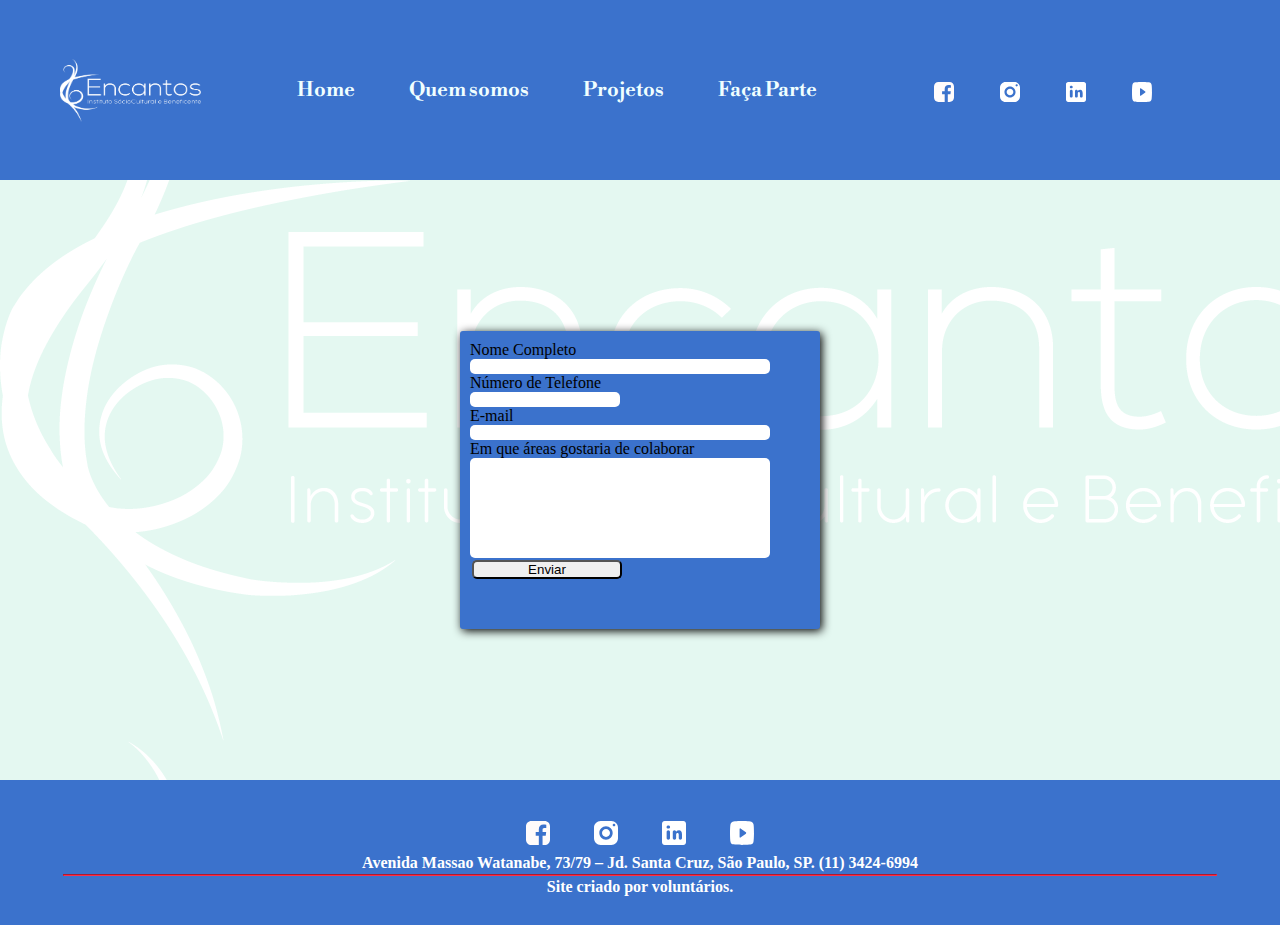
<file: sejaumvoluntario.html>
<!DOCTYPE html>
<html lang="en">
<head>
    <meta charset="UTF-8">
    <meta http-equiv="X-UA-Compatible" content="IE=edge">
    <meta name="viewport" content="width=device-width, initial-scale=1.0">
    <link rel="stylesheet" href="Css/style.css">
    <link rel="stylesheet" href="Css/styleSV.css">
    <link rel="shortcut icon" href="imagens/favicon_io (1)/favicon-16x16.png" type="image/x-icon">
    <style>
        @import url('https://fonts.googleapis.com/css2?family=Anton&display=swap');
        @import url('https://fonts.googleapis.com/css2?family=Comfortaa:wght@300&family=IBM+Plex+Sans+Thai+Looped:wght@500&display=swap');
        @import url('https://fonts.googleapis.com/css2?family=IBM+Plex+Sans+Thai+Looped:wght@500&display=swap');
        @import url('https://fonts.googleapis.com/css2?family=Libre+Bodoni:ital@1&display=swap');
    </style> 
    <title>Faça Parte</title>
</head>
<body>
    <header>
        <img src="imagens/Cópia de logo em branco (positivo).png" alt="Logo Encantos" class="header-logo">
        
        <nav>
            <a href="index.html">Home</a>
            <a href="quemsomos.html">Quem somos</a>
            <a href="projetos.html">Projetos</a>
            <a href="sejaumvoluntario.html">Faça Parte</a>
        </nav>
        <div class="header-icons">
            <a href="https://www.facebook.com/institutoencantos" target="_blank"><img src="imagens/Facebook.svg" alt="icone-facebook"></a>
            <a href="https://www.instagram.com/institutoencantos/" target="_blank"><img src="imagens/Instagram.svg" alt="icone-instagram" ></a>
            <a href="#" target="_blank"><img src="imagens/Linkedin.svg" alt="icone-likedin"></a>
            <a href="https://www.youtube.com/channel/UC0UfWYgQMne2JKoq-WQhG4g" target="_blank"><img src="imagens/Youtube.svg" alt="icone-youtube"></a>
        </div>
        <div class="menu_toggle">
            <div class="one"></div>
            <div class="two"></div>
            <div class="three"></div>
        </div>
        <div class="on_full_Menu showOff" id="on_full_Menu">
            
            <nav class="nav_toggle">
                <a href="index.html">Home</a>
                <a href="projetos.html">Cursos</a>
                <a href="quemsomos.html">Quem Somos</a>
                <a href="sejaumvoluntario.html">Faça Parte</a>
            </nav>
        </div>
    </header>
    <main>
        <section>

          
    <form action="">
        <label for="nomeCompleto">Nome Completo</label>
        <input type="text" id="nomeCompleto">
        <label for="numeroTelefone">Número de Telefone</label>
        <input type="tel" id="numeroTelefone">
        <label for="email">E-mail</label>
        <input type="email" name="" id="email">
        <label for="descricao">Em que áreas gostaria de colaborar</label>
        <input type="text" name="" id="descricao">
        <button>Enviar</button>
    </form>
        
        
        
        </section>
    </main>
    <footer>
        <div class="icons-footer">
            <a href="https://www.facebook.com/institutoencantos" target="_blank"><img src="imagens/Facebook.svg" alt="icone-facebook"></a>
            <a href="https://www.instagram.com/institutoencantos/" target="_blank"><img src="imagens/Instagram.svg" alt="icone-instagram" ></a>
            <a href="#" target="_blank"><img src="imagens/Linkedin.svg" alt="icone-likedin"></a>
            <a href="https://www.youtube.com/channel/UC0UfWYgQMne2JKoq-WQhG4g" target="_blank"><img src="imagens/Youtube.svg" alt="icone-youtube"></a>
        </div>
       
        <h4>Avenida Massao Watanabe, 73/79 – Jd. Santa Cruz, São Paulo, SP. (11) 3424-6994</h4>
        <hr>
        <h4>Site criado por voluntários.</h4>
    </footer>
    <script src="/JavaScript/app.js"></script>
</body>
</html>
</file>
<file: Css/style.css>
* {
    padding: 0px;
    margin: 0px;
}

html {
    overflow-x: hidden;
}

body{
    background: #e4f8f1;  
    background-image: url("/imagens/Cópia\ de\ logo\ em\ branco\ \(positivo\).png");
    overflow-x: hidden;
}
      /* Header */
header {
    display: flex;
    background: #3B72CC;
    height: 20vh;
    align-items: center;
    align-content: space-between;
    justify-content: space-around;
}

.header-logo {
    width: 141px;
    height: 63px;
    padding-left: 124px;
}

nav a {
    color: azure;
    font-size: 24px;
    font-family: 'Libre Bodoni', serif;
    text-decoration: none;
    padding-left: 57PX;
}

.nav_toggle {
    display: none;
}

a:hover {
   text-decoration: underline #FF2B48;
   text-underline-position: under;
   text-decoration-thickness: 5px;
}

.header-icons img {
    padding: 26px;
}
 /* Painel*/
.painel {
    background: url('../imagens/principal.jpg') no-repeat;
    background-size: cover;
    height: 75vh;
    display: flex;
    flex-direction: row-reverse;
    align-items: flex-end;
}

 .button__doacao_painel {
    padding: 10px 40px 10px 40px;
    border-radius: 15px;
    background-image: linear-gradient(#3B72CC, #FF2B48);
    font-family: 'Libre Bodoni', serif;
    font-weight: 100;
    visibility: hidden;
    height: 50px;
    border-style: none;
    font-size: 16px;
    color: #f7ebed;
    margin-right: 15px;
    cursor:  pointer;
    animation: background2 4s infinite;
}

.button__doacao:hover{
    background: #FF2B48;
    cursor: pointer;
}

.missao{
    background: #FF2B48;
}

.lista__missao{
    display: flex;
    flex-direction: row;
    gap: 30px;
    padding: 10px;
    list-style: none;
}

.news {
    display: flex;
    margin: 15px;
    align-items: center;
    justify-content: space-around;
}

.news h1 {
max-width: 55vw;
margin: auto;
text-align: center;
color: #FF2B48;
}

.news img {
    max-width: 30vw;
    height: fit-content;
    margin: 5px;
    float: right;
   
}

.news p {
    max-width: 55vw;
    text-align: justify;
    padding: 3px;
    
}
    

                                        /* Galeria */ 
.galeria {
    margin: 10px;
    width: 1778.75px;
    height: 430px;
    overflow: hidden;
    display: flex;
    flex-direction: column;
    justify-content: center;
    
}

.galeria ul {
    display: flex;
    list-style: none;
    width: 100vw;
    height: 400px;
    overflow: hidden;
    margin-left: 50px;
}

.galeria li {
    margin: 20px;
    position: relative;
    animation: slide 35s infinite;
}

.galeria h1, .link, a  {
    color: #FF2B48;
    text-decoration: none;
    font-size: 38px;
    margin: 20px;
}
                                                /* Doação */ 

.doacao {
    display: flex;
    align-items: center;
    justify-content: center;
    align-content: center;
    
}

.doacao img {

width: 556px;

}
.doacao span {
    padding: 5px;
    display: block;
    color: #FF2B48;
    justify-content: center;
}

.doacao h2 {
    font-weight: bold;
    margin: 10px;
}

.doacao p {
    margin: 15px;
    padding: 10px;
    font-family: 'Comfortaa', cursive;
}

.button__doacao {
    padding: 10px 40px;
    border-radius: 15px;
    background-image: linear-gradient(#3B72CC, #FF2B48);
    font-family: 'Libre Bodoni', serif;
    font-weight: 100;
    border-style: none;
    color:#ffffff;
    font-size: 18px;
    font-weight: bold;
   
    box-shadow: rgba(0, 0, 0, 0.658) 4px 2px;
    animation: background2 4s infinite;
}

.doacao-button__doacao:hover {
    background: #FF2B48;
    cursor: pointer;
}

.parceiros{
    display: flex;
    flex-direction: column;
    justify-content: center;
    align-items: center;
}

.parceiros h3{
    font-size: 40px;
    padding: 50px 0;
    color: #FF2B48;
}


.button__parceiro{
    padding: 10px 40px;
    border-radius: 15px;
    background-image: linear-gradient(#3B72CC, #032357);
    font-family: 'Libre Bodoni', serif;
    font-weight: 100;
    border-style: none;
    text-decoration: none;
    color:#ffffff;
    font-size: 18px;
    font-weight: bold;
    margin-bottom: 100px;
    box-shadow: rgba(0, 0, 0, 0.658) 4px 2px;
    animation: background2 5s infinite;
}

.parceiros a {
text-decoration: none;
color: #f1f1f1;
font-size: 18px;
}

.button__parceiro:hover {
    background: #FF2B48;
    cursor: pointer;
}

footer{
    padding: 5px;
    display: flex;
    flex-direction: column;
    justify-content: center;
    align-items: center;
    color: #ffff;    
    background: #3B72CC;
    height: 15vh;  
}

footer hr {
    margin: 2px;
}

footer h4 {
    text-align: center;
}

.wrapper {
    display: none;
    background: rgba(0, 0, 0, .6);
    position: fixed;
    width: 100vw;
    height: 100vh;
    
}

.popup {
    background:#3B72CC;
    display: grid;
    position: relative;
    height: 250px;
    max-width: 400px;
    padding: 10px;
    border: double 8px white;
    margin: auto;
    align-items: center;
    text-align: center;
    border-radius: 15px;
}

.closeX {
    display: flex;
    position: absolute;
    top: -15px;
    right: -20px;
    background: #e0e6e1;
    padding: 6px;
    border: solid #FF2B48 2px;
    border-radius: 30px;
    width: 15px;
    height: 15px;
    align-items: center;
    justify-content: center;
    cursor:  pointer;
}

.popup h4 {
    width: 100%;
}


@media (max-width: 1460px) {

    header {
        display: flex;
        background: #3B72CC;
    }
    
    .header-logo {
        width: 141px;
        height: 63px;
        padding-left: 24px;
    }
    
    nav a {
        color: azure;
        font-size: 20px;
        font-weight: bold;
        padding: 5px;   
    }

    .header-icons img {
        padding: 1px;
        height: 20px;
        width: 20px;
    }

    .painel {
        
        height: 75vh;
        display: flex;
        flex-direction: row-reverse;
        align-items: flex-end;     
    }
    
    .painel .button__doacao {
        
    padding: 10px 40px;
    font-size: 18px;
    margin-bottom: 100px;
        
    }
    
    .doacao {
        display: flex;
        justify-content: center;
        align-content: center;
        
    }

}

@media (max-width:1200px) {

    .button__doacao {
        padding: 5px 20px;
        border-radius: 15px;
        background-image: linear-gradient(#3B72CC, #FF2B48);
        font-family: 'Libre Bodoni', serif;
        font-weight:lighter;
        border-style: none;
        color:#ffffff;
        font-size: 14px;
        font-weight: bold;
        box-shadow: rgba(0, 0, 0, 0.658) 4px 2px;
        animation: background2 4s infinite;
    }

    nav a {
        color: azure;
        font-size: 14px;
        margin: 2px;
        padding-left: 7PX;
    }

}

hr {
   border-color: #FF2B48;
   width: 90vw;
   margin: auto;
   margin-bottom: 15px;
   margin-top: 15px;
}

@media (max-width: 913px) {

    
    .header-logo {
        width: 141px;
        height: 63px;
        padding-left: 5px;
    }
    
    .button__doacao_painel {
       
      visibility: visible;
        
    }

    #button__doacao {
       
        display: none;
          
      }


    nav a {
        color: azure;
        font-size: 20px;
        font-weight: bold;
        padding: 1px;   
        margin: 1px;
        display: none;
    }

    .header-icons img {
        padding: 1px;
        height: 20px;
        width: 20px;
        margin: 1px;
    }

    

    .news {
        flex-direction: column;
        justify-content: space-around;

        
    }

    .galeria ul {
        display: flex;
        width: 90vw;
        height: 400px;
        overflow: hidden;
        align-items: center;
        justify-content: center;
    }
    
    .doacao {
        display: flex;
        flex-direction: column;
        align-items: center;
        justify-content: center;
        width: 100vw;
    }

    .doacao span {
        display: flex;
        flex-direction: column;
        width: 589px;
        color: #FF2B48;
        justify-content: center; 
        align-items: center;
        font-family: 'Comfortaa', cursive;
    }

    .doacao img {
        margin-left: 50px;
    }
     
    .section_doacao_E_parceiros {
        display: flex;
        flex-direction: column;
        align-items: center;
    }

    .parceiros h3{
        font-size: 40px;
        padding: 50px 0;
        color: #FF2B48;
        text-align: center;
    }

    .menu_toggle {
        width: 24px;
        height: 24px;
        margin-right: 20px;
        
    } 

    .one, .two, .three {
        background-color: #fff;
        height: 5px;
        width: 100%;
        margin: 3px auto;
        transition-duration: 0.4s;
    }

    .on_full_Menu {
         position: absolute;
         top: 120px;
         left: 0;
         width: 100vw;
         height: 100vh;
         background-color: #3B72CC;
    }
    
    .nav_toggle {
        display: block;
        margin-top: 150px;
    }
    .nav_toggle  a {
        display: block;
        color: #f1f1f1;
        
    }

    .on_full_Menu .menu_toggle {
        position: absolute;
        right: 0;
        top: 77px;
    }

    .onOne {
        transform: rotate(45deg) translate(7px, 7px);
    }

    .onTwo {
        opacity: 0;
    }

    .onThree {
        transform: rotate(-45deg) translate(4px, -4px);
    }

    .on_full_Menu .nav_toggle {
        text-align: center;
    }

    .on_full_Menu .nav_toggle a {
    font-size: 40px;
    margin-top: 50px;
    }

}

@media (max-width: 420px) {


    
    .header-logo {
        width: 106px;
        height: 46px;   
        padding-left: 5px;
    }
    

    nav a { 
        color: azure;
        font-size: 20px;
        font-weight: bold;
        padding: 1px;   
        margin: 1px;
        display: none;
    }

    .header-icons a {
        margin: 1px;
    }
    .header-icons img {
        padding: 1px;
        height: 20px;
        width: 20px;
        margin: 1px 1px 1px 1px;
    }

    #button__doacao {
        display: none;
    }

    .painel {
        height: 80vh;
        display: flex;
        flex-direction: row-reverse;
        align-items: flex-end;
        justify-content: center;
    }

    .news {
        flex-direction: column;
        
    }

    .news p {
        max-width: 80vw;
        text-align: justify;
        padding: 3px;
        
    }

    .galeria ul {
        display: flex;
        width: 90vw;
        height: 400px;
        align-items: center;
        justify-content: center;
    }
    
    .doacao {
        display: flex;
        flex-direction: column;
        align-items: center;
        justify-content: center;
        width: 90vw;
    }

    .doacao img {
        width: 444.8px;
    }

    .doacao span {
        display: flex;
        flex-direction: column;
        width: 360px;
        color: #FF2B48;
        justify-content: center; 
        align-items: center;
        text-align: center;
    }

    .parceiros {
        width: 90vw;
    }
    .parceiros h3{
        font-size: 40px;
        padding: 50px 0;
        color: #FF2B48;
        text-align: center;
       
    }

 
    .menu_toggle {
        width: 24px;
        height: 24px;
        margin-right: 20px;
        
    } 

    .one, .two, .three {
        background-color: #fff;
        height: 5px;
        width: 100%;
        margin: 3px auto;
        transition-duration: 0.4s;
    }

    .on_full_Menu {
         position: absolute;
         top: 120px;
         left: 0;
         width: 100vw;
         height: 100vh;
         background-color: #3B72CC;
    }
    
    .nav_toggle {
        display: block;
        margin-top: 150px;
    }
    .nav_toggle  a {
        display: block;
        color: #f1f1f1;
        
    }

    .on_full_Menu .menu_toggle {
        position: absolute;
        right: 0;
        top: 77px;
    }

    .onOne {
        transform: rotate(45deg) translate(7px, 7px);
    }

    .onTwo {
        opacity: 0;
    }

    .onThree {
        transform: rotate(-45deg) translate(4px, -4px);
    }

    .on_full_Menu .nav_toggle {
        text-align: center;
    }

    .on_full_Menu .nav_toggle a {
    font-size: 40px;
    margin-top: 50px;
    }

    .wrapper {
        display: none;
        background: rgba(0, 0, 0, .6);
        position: fixed;
        width: 100vw;
        height: 100vh;
        justify-content: center;
        align-items: center;   
    }
    
    .popup {
        background:#3B72CC;
        display: grid;
        position: fixed;
        width: 310px;
        top: 200px;
        left: 5px;
        padding: 10px;
        border: double 8px white;
        margin: 10px;
        align-items: center;
        border-radius: 15px;
    }
    
    .closeX {
        display: flex;
        position: fixed;
        top: 200px;
        left: 335px;
        background: #e0e6e1;
        padding: 6px;
        border: solid #FF2B48 2px;
        border-radius: 30px;
        width: 15px;
        height: 15px;
        align-items: center;
        justify-content: center;
        cursor:  pointer;
    }
    
    .popup h4 {
        width: 100%;
    }
}

.showOff {
    display: none;
}

.overflow {
    overflow: hidden;
}

@keyframes slide{
    
    0%{left:0px}

    50%{left: -600px} 

    100% {left: 0px}
}

@keyframes background2 {
    0% {background-image: linear-gradient(0deg, #FF2B48,  #FF2B70,  #FF2B48)}
    10% {background-image: linear-gradient( 36deg,  #FF2B48,  #FF2B70,   #FF2B48)}
    20% {background-image: linear-gradient( 72deg,  #FF2B48,  #FF2B70,   #FF2B48)}
    30% {background-image: linear-gradient( 108deg,  #FF2B48,  #FF2B70,   #FF2B48)}
    40% {background-image: linear-gradient(144deg, #FF2B48,  #FF2B70,  #FF2B48)}
    50% {background-image: linear-gradient( 180deg,  #FF2B48,  #FF2B70,   #FF2B48)}
    60% {background-image: linear-gradient( 216deg,  #FF2B48,  #FF2B70,   #FF2B48)}
    70% {background-image: linear-gradient( 252deg,  #FF2B48,  #FF2B70,   #FF2B48)}
    80% {background-image: linear-gradient( 288deg,  #FF2B48,  #FF2B70,   #FF2B48)}
    90% {background-image: linear-gradient( 324deg,  #FF2B48,  #FF2B70,   #FF2B48)}
    100% {background-image: linear-gradient( 360deg,  #FF2B48,  #FF2B70,   #FF2B48)}
}
</file>
<file: Css/styleC.css>
body {
    background-image: url("/imagens/Cópia\ de\ logo\ em\ branco\ \(positivo\).png");
    display: flex;
    flex-direction: column;
}
main {
    min-height: 600px;
    display: flex;
    justify-content: center;
}

section {
    margin: 5px;
}


.cursos {
    padding: 10px;
    
}

.cursos ul {
    text-align: center;
}

.cursos li {
    padding: 1px;
    list-style: none;
}

footer {
    padding: 5px;
}

.atividade {
    background: #3B72CC;
    font-size: 18px;
    cursor: pointer;
    color: aliceblue;
    height: 30px;
}

.containInfo{
    background: #3b73cc91;
    display: flex;
    justify-content: center;
}

.off{
    display: none;
}

@media (max-width:400px){
   main {
       display: flex;
       flex-direction: column;
   }
}

h2, h3 {
    text-align: center;
    color: #FF2B48;
}

table {
    margin: 5px;
    border-collapse: collapse;
}

td {
    border: 2px dotted rgba(255, 0, 0, 0.479);
    padding: 8px;
}

button {
    width: max-content;
    background-image: linear-gradient(#3B72CC, #032357);
    margin: auto auto 20px auto;
    border-radius: 15px;
    border: none;
    box-shadow: rgba(0, 0, 0, 0.658) 4px 2px;
    
}

button a {
    color: antiquewhite;
}

button a:hover {
    text-decoration: none;
    color:  rgba(255, 0, 0, 0.479);
    
}

button:hover{
    background-image: linear-gradient(#03235785,#3B72CC);
}



.containGroupOfAtctives {
    margin: 10px;
    border: 2px solid rgba(255, 0, 0, 0.479);
    padding: 5px;
}

p {
    margin: 10px;
}
</file>
<file: Css/styledoacao.css>
body {
    background-image: url("/imagens/Cópia\ de\ logo\ em\ branco\ \(positivo\).png");
}

main{
    display: flex;
    flex-direction: column;
    align-items: center;
}

.imgTutorial {
    margin: 25px;
    width: 70vw;
}

h1, h2 {
    text-align: center;
    margin-top: 15px;
}

ul {
    list-style: none;
    
}

ul ul {
    margin-top: 15px;
    list-style: circle;
    color: #FF2B48;
}
.icons-footer img {
    width: 24px;
    height: 24px;
}

li {
    margin: 15px;
}

p {
    margin-top: 15px;
    color: #FF2B48;
    text-align: center;
}
</file>
<file: Css/styleSV.css>
body {
    height: 100%;
    background-image: url("/imagens/Cópia\ de\ logo\ em\ branco\ \(positivo\).png");
    
}


main {
    min-height: 600px;
    display: flex;
    justify-content: center;
    align-items: center;
}

section {
    margin: auto;
}

form{
    background: #3B72CC;
    width: 50%;
    max-width: 340px;
    min-width: 340px;
    min-height: 278px;
    margin: auto;
    padding: 10px;
    display: flex;
    flex-direction: column;
    box-shadow: black 2px 2px 10px;
    border-radius: 3px;
    
}


input {
    border-radius: 5px;
    border:#FF2B48 1px;
}

#nomeCompleto {
    width: 300px;
}

#numeroTelefone {
    width: 150px;
}

#email {
    width: 300px;
}

#descricao {
    width: 300px;
    height: 100px;
}

button {
    width: 150px;
    border-radius: 5px;
    margin: 2px;
}

button:hover {
    background: #FF2B48;
    color: aliceblue;
    cursor: pointer;
}

input:focus, input:active {
    border:#FF2B48 1px solid;
    
}

a{
    text-decoration: none;
}

.contact {
    background: #3B72CC;
    width: 50%;
    max-width: 340px;
    min-width: 340px;
    min-height: 278px;
    margin: auto;
    padding: 10px;
    display: flex;
    padding: 10px;
    display: flex;
    flex-direction: column;
    box-shadow: black 2px 2px 10px;
    border-radius: 3px;
}

h2 {
    text-align: center;
}

.map {
    width: 150px;
    height: 150px;
    margin: auto;
}

@media (max-width: 420px) {
    main {
       
        display: flex;
        flex-direction: column-reverse;
        justify-content: center;
        align-items: center;
    }
    p {
        text-align:center ;
    }

    form {
        height: 435px;
    }

    form, .contact {
        min-width: 330px;
        min-height: 200px;
    }

    input {
        margin-top: 15px;
    }

    label {
        margin-top: 15px;
    }

    .contact {
        height: 400px;
        margin-bottom: 35px;
    }
}

#whats {
    width: 25px;
    filter: grayscale(.2);
    margin: 0px;
}

p {
    display: flex;
    align-items: center;
    justify-content: center;
    text-align: center;
}

section a {
    margin: 0px;
}

h2 {
    color: #FF2B48;
    text-align: center;
}
</file>
<file: Css/styleQS.css>
body {
    background-image: url("/imagens/Cópia\ de\ logo\ em\ branco\ \(positivo\).png");
}

main {
    display: flex;
    justify-content: center;
}

.title {
    text-align: center;
    margin-top: 15px;
    margin-bottom: 30px;
}

article {
    margin: 15px;
    background: white;
    padding: 15px;
    max-width: 700px;
    min-width: 320px;
    min-height: max-content;
    border: 4px solid #3B72CC;
    box-shadow: black 2px 2px 10px; 
}

section {
    display: flex;
    flex-direction: column;
    justify-content: center;
    align-items: center;
}



footer {
    margin: 0px;
    padding: 5px;
}

hr {
    color: #FF2B48;
    background: #FF2B48;
}

li {
    margin: 15px;
}
</file>
